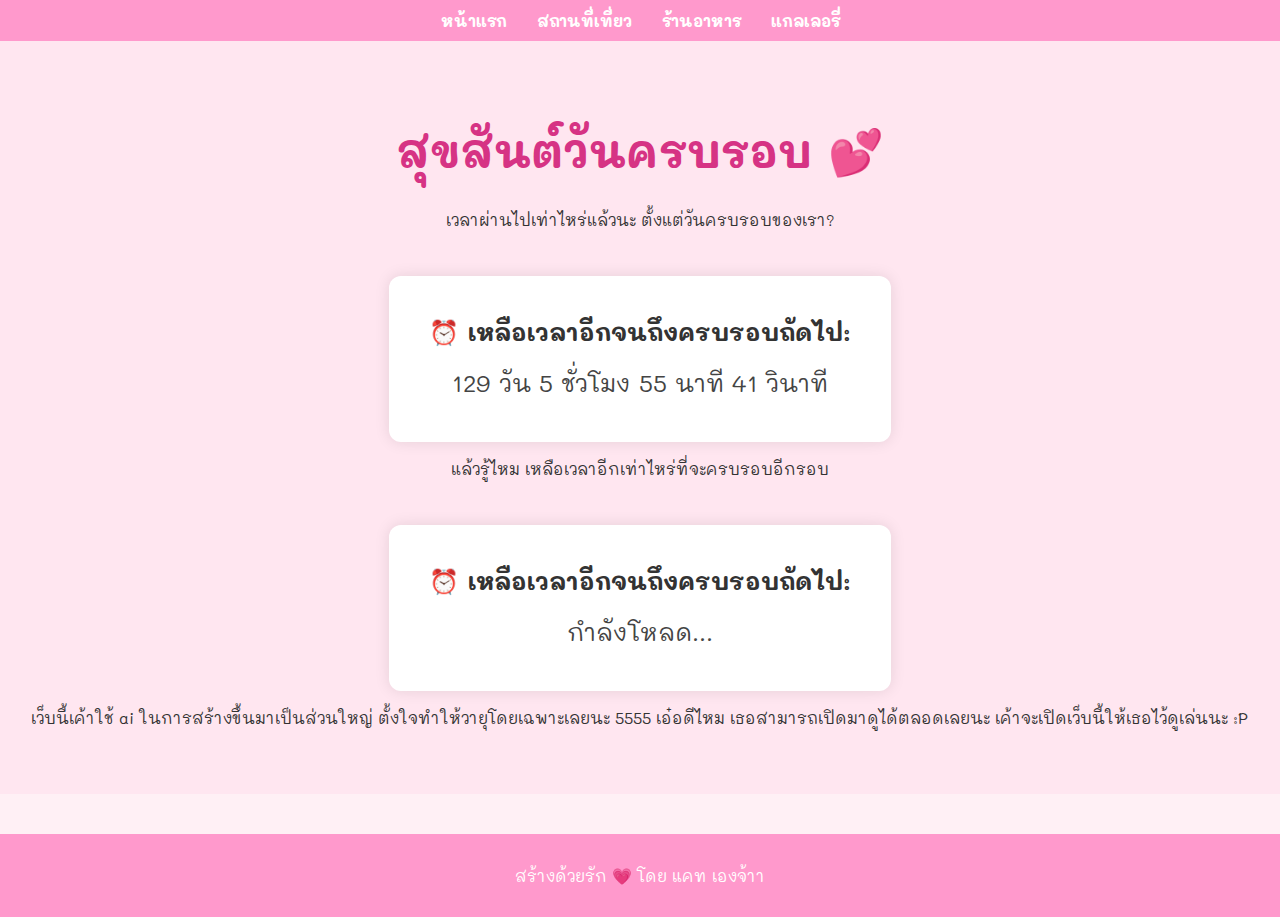
<file: index.html>
<!DOCTYPE html>
<html lang="th">

<head>
    <meta charset="UTF-8">
    <meta name="viewport" content="width=device-width, initial-scale=1">
    <title>วันครบรอบของเรา 💖</title>
    <link rel="stylesheet" href="css/styleindex.css">
    <link href="https://fonts.googleapis.com/css2?family=Mali&display=swap" rel="stylesheet">
</head>

<body>
    <nav>
        <ul>
            <li><a href="index.html">หน้าแรก</a></li>
            <li><a href="places.html">สถานที่เที่ยว</a></li>
            <li><a href="food.html">ร้านอาหาร</a></li>
            <li><a href="gallery.html">แกลเลอรี่</a></li>
        </ul>
    </nav>

 <section class="hero">
    <h1>สุขสันต์วันครบรอบ 💕</h1>
    <p>เวลาผ่านไปเท่าไหร่แล้วนะ ตั้งแต่วันครบรอบของเรา?</p>
    <div class="countdown">
      <h2>⏰ เหลือเวลาอีกจนถึงครบรอบถัดไป:</h2>
      <p id="timer">กำลังโหลด...</p>
    </div>



        <p>แล้วรู้ไหม เหลือเวลาอีกเท่าไหร่ที่จะครบรอบอีกรอบ</p>
        <div class="countdown">
            <h2>⏰ เหลือเวลาอีกจนถึงครบรอบถัดไป:</h2>
            <p id="timer">กำลังโหลด...</p>
        </div>

        <p>เว็บนี้เค้าใช้ ai ในการสร้างขึ้นมาเป็นส่วนใหญ่ ตั้งใจทำให้วายุโดยเฉพาะเลยนะ 5555
            เอ๋อดีไหม เธอสามารถเปิดมาดูได้ตลอดเลยนะ เค้าจะเปิดเว็บนี้ให้เธอไว้ดูเล่นนะ :P
        </p>
    </section>




    <footer>
        <p>สร้างด้วยรัก 💗 โดย แคท เองจ้าา</p>
    </footer>

    <script src="js/script.js"></script>
</body>

</html>
</file>
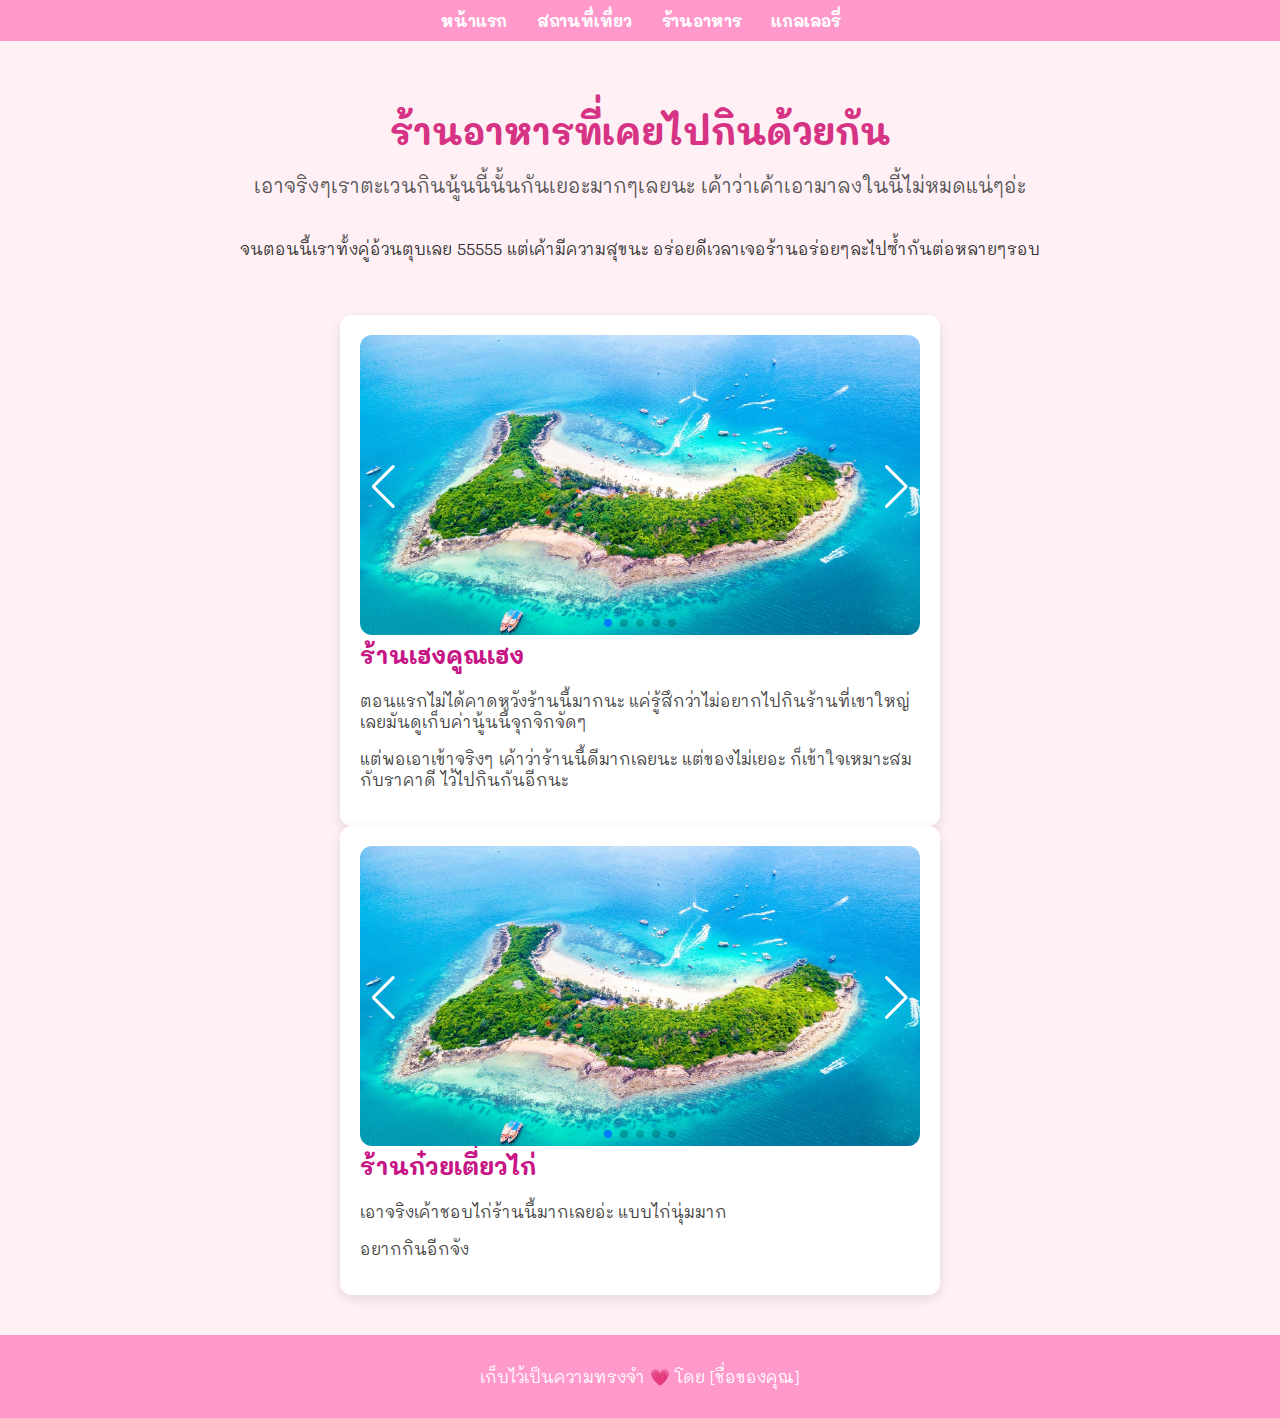
<file: food.html>
<!DOCTYPE html>
<html lang="th">

<head>
    <meta charset="UTF-8">
    <meta name="viewport" content="width=device-width, initial-scale=1">
    <title>ร้านอาหารที่เคยไปกิน 💕</title>
    <link rel="stylesheet" href="css/styleindex.css">
    <link href="https://fonts.googleapis.com/css2?family=Mali&display=swap" rel="stylesheet">
    <!-- Swiper CSS -->
    <link rel="stylesheet" href="https://cdn.jsdelivr.net/npm/swiper@11/swiper-bundle.min.css" />
    <link rel="stylesheet" href="https://cdn.jsdelivr.net/npm/swiper@9/swiper-bundle.min.css" />


</head>

<body>
    <nav>
        <ul>
            <li><a href="index.html">หน้าแรก</a></li>
            <li><a href="places.html">สถานที่เที่ยว</a></li>
            <li><a href="food.html">ร้านอาหาร</a></li>
            <li><a href="gallery.html">แกลเลอรี่</a></li>
        </ul>
    </nav>

    <section class="page-content">
        <h1>ร้านอาหารที่เคยไปกินด้วยกัน</h1>
        <p class="intro">เอาจริงๆเราตะเวนกินนู้นนี้นั้นกันเยอะมากๆเลยนะ เค้าว่าเค้าเอามาลงในนี้ไม่หมดแน่ๆอ่ะ

        </p>

        <p>
            จนตอนนี้เราทั้งคู่อ้วนตุบเลย 55555 แต่เค้ามีความสุขนะ อร่อยดีเวลาเจอร้านอร่อยๆละไปซ้ำกันต่อหลายๆรอบ
        </p>
    </section>


    <div class="places-list">

        <div class="place-card">
            <div class="container">

                <div class="swiper">

                    <div class="swiper-wrapper">

                        <div class="swiper-slide"><img src="ima/kholan.jpg" width="800" height="600"></div>
                        <div class="swiper-slide"><img src="ima/kohlan2.webp" width="800" height="600"></div>
                        <div class="swiper-slide"><img src="ima/kohlan3.webp" width="800" height="600"></div>
                        <div class="swiper-slide"><img src="ima/kholan.jpg" width="800" height="600"></div>
                        <div class="swiper-slide"><img src="ima/kohlan2.webp" width="800" height="600"></div>
                    </div>

                    <div class="swiper-pagination"></div>


                    <div class="swiper-button-prev"></div>
                    <div class="swiper-button-next"></div>


                </div>

            </div>

            <h2>ร้านเฮงคูณเฮง</h2>
            <p>ตอนแรกไม่ได้คาดหวังร้านนี้มากนะ แค่รู้สึกว่าไม่อยากไปกินร้านที่เขาใหญ่เลยมันดูเก็บค่านู้นนี้จุกจิกจัดๆ
            </p>
            <p>แต่พอเอาเข้าจริงๆ เค้าว่าร้านนี้ดีมากเลยนะ แต่ของไม่เยอะ ก็เข้าใจเหมาะสมกับราคาดี ไว้ไปกินกันอีกนะ</p>

        </div>

    </div>

     <div class="places-list">

        <div class="place-card">
            <div class="container">

                <div class="swiper">

                    <div class="swiper-wrapper">

                        <div class="swiper-slide"><img src="ima/kholan.jpg" width="800" height="600"></div>
                        <div class="swiper-slide"><img src="ima/kohlan2.webp" width="800" height="600"></div>
                        <div class="swiper-slide"><img src="ima/kohlan3.webp" width="800" height="600"></div>
                        <div class="swiper-slide"><img src="ima/kholan.jpg" width="800" height="600"></div>
                        <div class="swiper-slide"><img src="ima/kohlan2.webp" width="800" height="600"></div>
                    </div>

                    <div class="swiper-pagination"></div>


                    <div class="swiper-button-prev"></div>
                    <div class="swiper-button-next"></div>


                </div>

            </div>

            <h2>ร้านก๋วยเตี๋ยวไก่</h2>
            <p>เอาจริงเค้าชอบไก่ร้านนี้มากเลยอ่ะ แบบไก่นุ่มมาก
            </p>
            <p>อยากกินอีกจัง</p>

        </div>

    </div>

    <script>
        let slideIndex = 0;
        showSlides();

        function showSlides() {
            const slides = document.getElementsByClassName("slide");
            for (let i = 0; i < slides.length; i++) {
                slides[i].style.display = "none";
            }

            slideIndex++;
            if (slideIndex > slides.length) slideIndex = 1;

            slides[slideIndex - 1].style.display = "block";
            setTimeout(showSlides, 3000); // เปลี่ยนทุก 3 วินาที
        }
    </script>


    <footer>
        <p>เก็บไว้เป็นความทรงจำ 💗 โดย [ชื่อของคุณ]</p>
    </footer>

    <!-- Swiper JS -->
    <script src="https://cdn.jsdelivr.net/npm/swiper@11/swiper-bundle.min.js"></script>
    <script src="https://cdn.jsdelivr.net/npm/swiper@9/swiper-bundle.min.js"></script>
    <script>
        const swiper = new Swiper('.swiper', {
            autoplay: {
                delay: 3000,
                disableOnInteraction: false,
            },


            loop: true,


            pagination: {
                el: '.swiper-pagination',
                clickable: true,
            },


            navigation: {
                nextEl: '.swiper-button-next',
                prevEl: '.swiper-button-prev',
            },


        });

    </script>


</body>

</html>
</file>
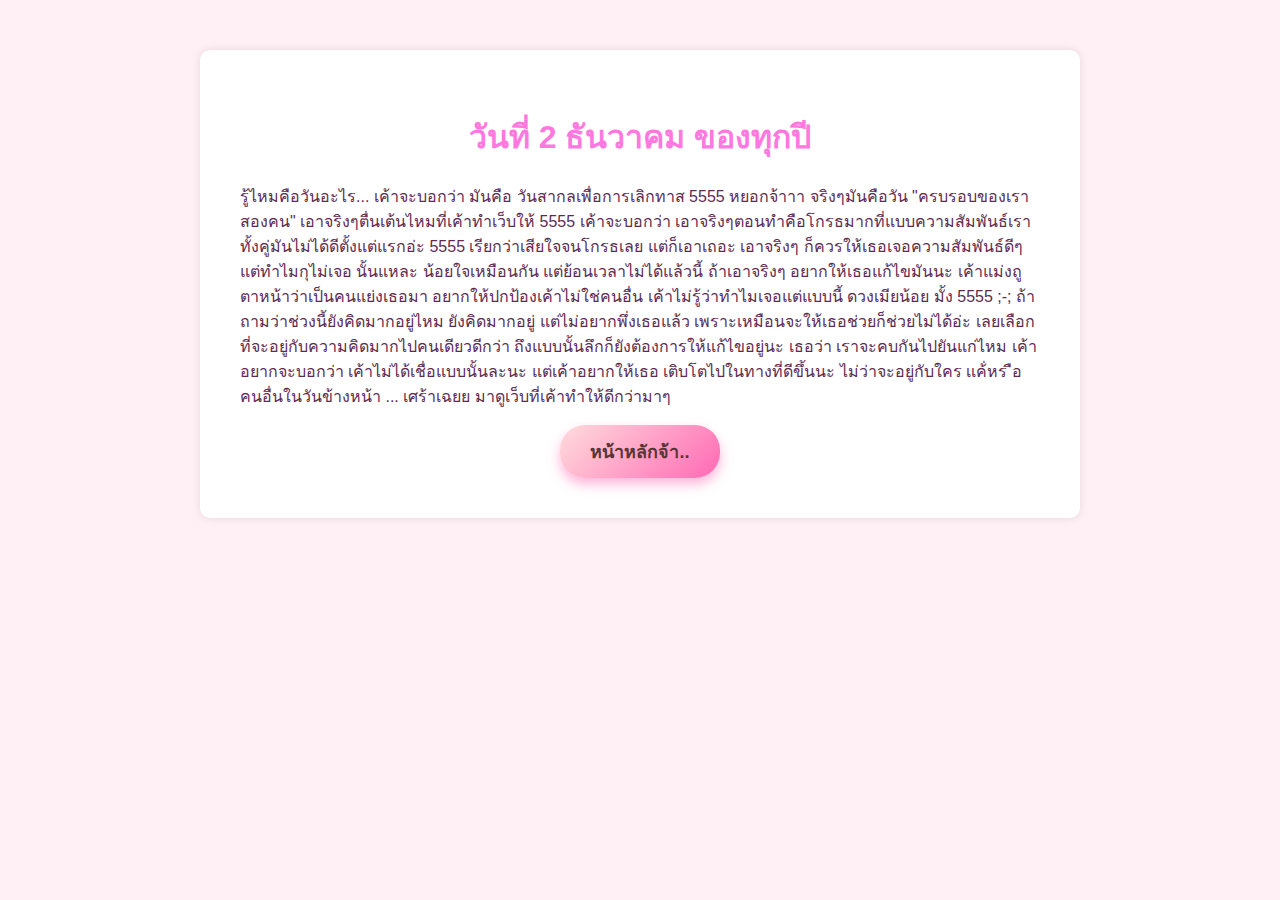
<file: into.html>
<!DOCTYPE html>
<html lang="th">
<head>
  <meta charset="UTF-8">
  <title>เรื่องราวของเรา</title>
  <link rel="stylesheet" href="css/style.css">

</head>
<body>
  <div class="container">
    <h1>วันที่ 2 ธันวาคม ของทุกปี</h1>
    <p>รู้ไหมคือวันอะไร... เค้าจะบอกว่า มันคือ วันสากลเพื่อการเลิกทาส 5555
      หยอกจ้าาา จริงๆมันคือวัน "ครบรอบของเราสองคน"

      เอาจริงๆตื่นเต้นไหมที่เค้าทำเว็บให้ 5555

      เค้าจะบอกว่า เอาจริงๆตอนทำคือโกรธมากที่แบบความสัมพันธ์เราทั้งคู่มันไม่ได้ดีตั้งแต่แรกอ่ะ 5555
      เรียกว่าเสียใจจนโกรธเลย แต่ก็เอาเถอะ เอาจริงๆ ก็ควรให้เธอเจอความสัมพันธ์ดีๆ แต่ทำไมกุไม่เจอ นั้นแหละ
      น้อยใจเหมือนกัน แต่ย้อนเวลาไม่ได้แล้วนี้ ถ้าเอาจริงๆ อยากให้เธอแก้ไขมันนะ เค้าแม่งถูตาหน้าว่าเป็นคนแย่งเธอมา
      อยากให้ปกป้องเค้าไม่ใช่คนอื่น เค้าไม่รู้ว่าทำไมเจอแต่แบบนี้ ดวงเมียน้อย มั้ง 5555 ;-;
      ถ้าถามว่าช่วงนี้ยังคิดมากอยู่ไหม ยังคิดมากอยู่ แต่ไม่อยากพึ่งเธอแล้ว เพราะเหมือนจะให้เธอช่วยก็ช่วยไม่ได้อ่ะ
      เลยเลือกที่จะอยู่กับความคิดมากไปคนเดียวดีกว่า ถึงแบบนั้นลึกก็ยังต้องการให้แก้ไขอยู่นะ

    

      เธอว่า เราจะคบกันไปยันแก่ไหม เค้าอยากจะบอกว่า เค้าไม่ได้เชื่อแบบนั้นละนะ แต่เค้าอยากให้เธอ
      เติบโตไปในทางที่ดีขึ้นนะ ไม่ว่าจะอยู่กับใคร เเค้่หร ือคนอื่นในวันข้างหน้า ...
    
      เศร้าเฉยย มาดูเว็บที่เค้าทำให้ดีกว่ามาๆ
      </p>
        
    
     <center><button class="button-pink"><a href="chapter1.html"">หน้าหลักจ้า..</a></button></center>

  </div>
</body>
</html>
</file>
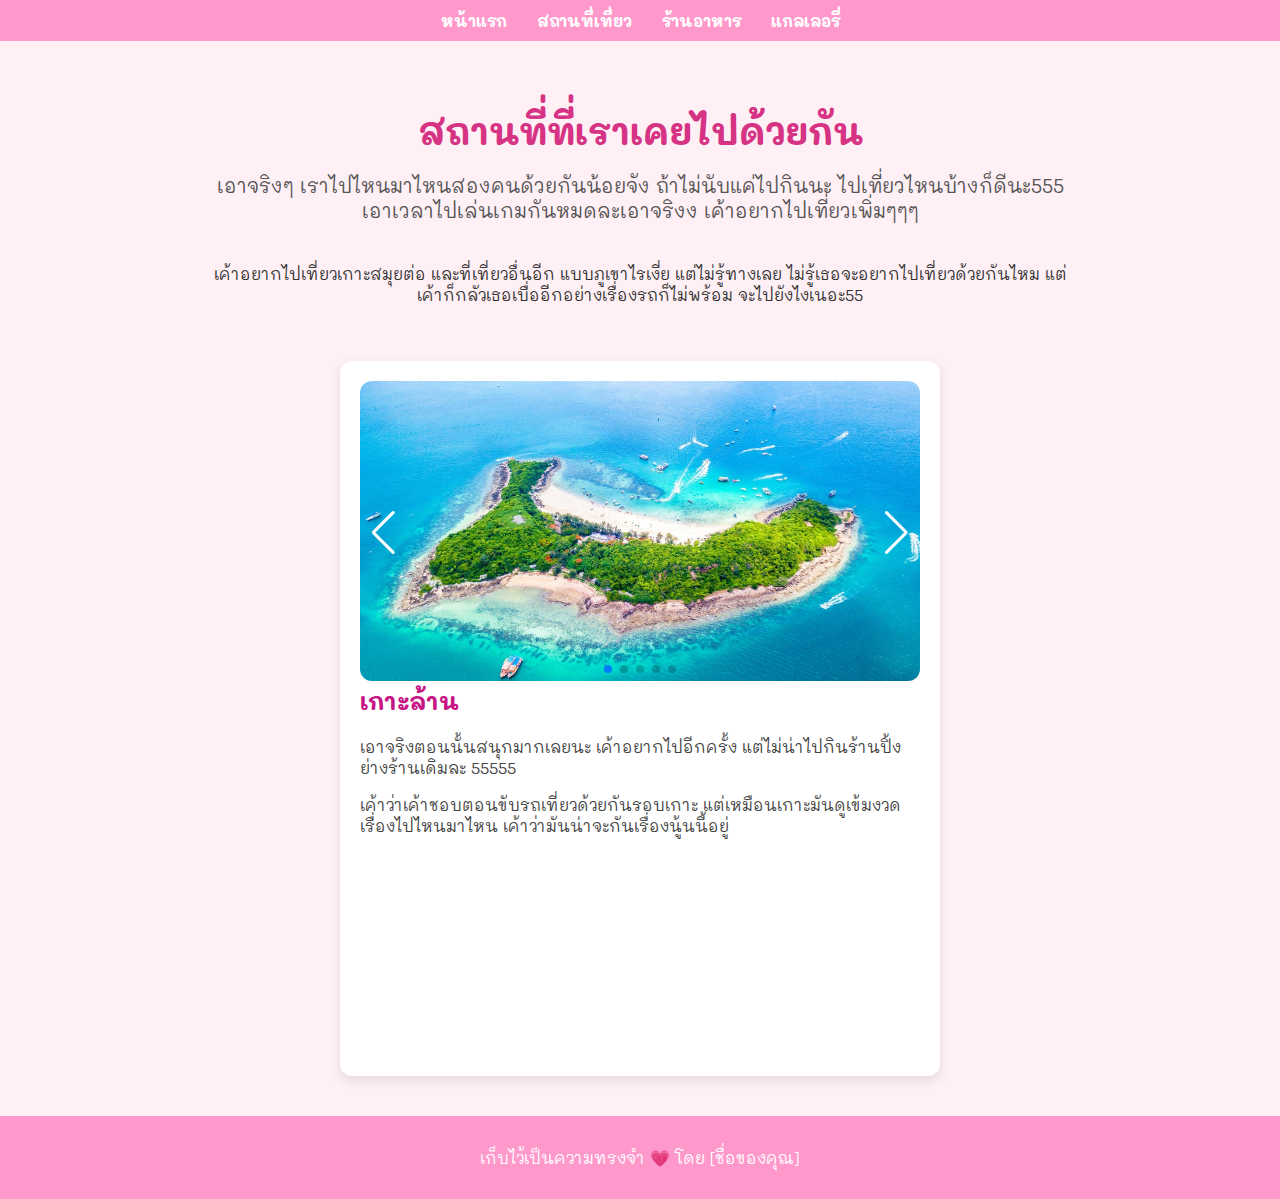
<file: places.html>
<!DOCTYPE html>
<html lang="th">

<head>
    <meta charset="UTF-8">
    <meta name="viewport" content="width=device-width, initial-scale=1">
    <title>สถานที่เที่ยวของเรา 💕</title>
    <link rel="stylesheet" href="css/styleindex.css">
    <link href="https://fonts.googleapis.com/css2?family=Mali&display=swap" rel="stylesheet">
    <!-- Swiper CSS -->
    <link rel="stylesheet" href="https://cdn.jsdelivr.net/npm/swiper@11/swiper-bundle.min.css" />
    <link rel="stylesheet" href="https://cdn.jsdelivr.net/npm/swiper@9/swiper-bundle.min.css" />


</head>

<body>
    <nav>
        <ul>
            <li><a href="index.html">หน้าแรก</a></li>
            <li><a href="places.html">สถานที่เที่ยว</a></li>
            <li><a href="food.html">ร้านอาหาร</a></li>
            <li><a href="gallery.html">แกลเลอรี่</a></li>
        </ul>
    </nav>

    <section class="page-content">
        <h1>สถานที่ที่เราเคยไปด้วยกัน</h1>
        <p class="intro">เอาจริงๆ เราไปไหนมาไหนสองคนด้วยกันน้อยจัง ถ้าไม่นับแค่ไปกินนะ ไปเที่ยวไหนบ้างก็ดีนะ555
            เอาเวลาไปเล่นเกมกันหมดละเอาจริงง เค้าอยากไปเที่ยวเพิ่มๆๆๆ 

        </p>
    
        <p> 
            เค้าอยากไปเที่ยวเกาะสมุยต่อ และที่เที่ยวอื่นอีก แบบภูเขาไรเงี่ย แต่ไม่รู้ทางเลย
            ไม่รู้เธอจะอยากไปเที่ยวด้วยกันไหม
            แต่เค้าก็กลัวเธอเบื่ออีกอย่างเรื่องรถก็ไม่พร้อม จะไปยังไงเนอะ55

        </p>
    </section>


    <div class="places-list">

        <div class="place-card">
            <div class="container">

                <div class="swiper">

                    <div class="swiper-wrapper">

                        <div class="swiper-slide"><img src="ima/kholan.jpg" width="800" height="600"></div>
                        <div class="swiper-slide"><img src="ima/kohlan2.webp" width="800" height="600"></div>
                        <div class="swiper-slide"><img src="ima/kohlan3.webp" width="800" height="600"></div>
                        <div class="swiper-slide"><img src="ima/kholan.jpg" width="800" height="600"></div>
                        <div class="swiper-slide"><img src="ima/kohlan2.webp" width="800" height="600"></div>
                    </div>

                    <div class="swiper-pagination"></div>


                    <div class="swiper-button-prev"></div>
                    <div class="swiper-button-next"></div>


                </div>

            </div>

            <h2>เกาะล้าน</h2>
            <p>เอาจริงตอนนั้นสนุกมากเลยนะ เค้าอยากไปอีกครั้ง แต่ไม่น่าไปกินร้านปิ้งย่างร้านเดิมละ 55555</p>
            <p>เค้าว่าเค้าชอบตอนขับรถเที่ยวด้วยกันรอบเกาะ แต่เหมือนเกาะมันดูเข้มงวดเรื่องไปไหนมาไหน เค้าว่ามันน่าจะกันเรื่องนู้นนี้อยู่</p>

            <div class="map-container">
                <iframe
                    src="https://www.google.com/maps/embed?pb=!1m18!1m12!1m3!1d3916.4174072077877!2d100.76690997492732!3d12.921466287391615!2m3!1f0!2f0!3f0!3m2!1i1024!2i768!4f13.1!3m3!1m2!1s0x3102e3be2ea86b17%3A0x86ddc50fd0dc3942!2z4Liq4Li24LiB4Liy4LiV4Li44Lir4LmA4LiC4LmJ4Li14LiZ!5e0!3m2!1sth!2sth!4v1721203050745!5m2!1sth!2sth"
                    width="100%" height="200" style="border:0;" allowfullscreen="" loading="lazy"
                    referrerpolicy="no-referrer-when-downgrade">
                </iframe>
            </div>
        </div>







    </div>

    <script>
        let slideIndex = 0;
        showSlides();

        function showSlides() {
            const slides = document.getElementsByClassName("slide");
            for (let i = 0; i < slides.length; i++) {
                slides[i].style.display = "none";
            }

            slideIndex++;
            if (slideIndex > slides.length) slideIndex = 1;

            slides[slideIndex - 1].style.display = "block";
            setTimeout(showSlides, 3000); // เปลี่ยนทุก 3 วินาที
        }
    </script>


    <footer>
        <p>เก็บไว้เป็นความทรงจำ 💗 โดย [ชื่อของคุณ]</p>
    </footer>

    <!-- Swiper JS -->
    <script src="https://cdn.jsdelivr.net/npm/swiper@11/swiper-bundle.min.js"></script>
    <script src="https://cdn.jsdelivr.net/npm/swiper@9/swiper-bundle.min.js"></script>
    <script>
        const swiper = new Swiper('.swiper', {
            autoplay: {
                delay: 3000,
                disableOnInteraction: false,
            },


            loop: true,


            pagination: {
                el: '.swiper-pagination',
                clickable: true,
            },


            navigation: {
                nextEl: '.swiper-button-next',
                prevEl: '.swiper-button-prev',
            },


        });

    </script>


</body>

</html>
</file>
<file: css/styleindex.css>
body {
  margin: 0;
  font-family: 'Mali', sans-serif;
  background-color: #fff0f5;
  color: #333;
}

nav {
  background-color: #ff99cc;
  padding: 10px 0;
}

nav ul {
  list-style: none;
  display: flex;
  justify-content: center;
  margin: 0;
  padding: 0;
}

nav li {
  margin: 0 15px;
}

nav a {
  text-decoration: none;
  color: white;
  font-weight: bold;
  transition: 0.3s;
}

nav a:hover {
  color: #660033;
}

.hero {
  text-align: center;
  padding: 50px 20px;
  background-color: #ffe6f0;
}

.hero h1 {
  font-size: 2.8em;
  color: #d63384;
}

.countdown {
  margin-top: 30px;
  background: #fff;
  display: inline-block;
  padding: 20px 40px;
  border-radius: 12px;
  box-shadow: 0 0 15px rgba(0,0,0,0.1);
}

#timer {
  font-size: 1.5em;
  margin-top: 10px;
  color: #444;
}

footer {
  text-align: center;
  background-color: #ff99cc;
  padding: 15px;
  color: white;
  margin-top: 40px;
}

.since {
  margin-top: 30px;
  background: #fff;
  display: inline-block;
  padding: 20px 40px;
  border-radius: 12px;
  box-shadow: 0 0 15px rgba(0,0,0,0.1);
  text-align: center;
}

#since-timer {
  font-size: 1.5em;
  margin-top: 10px;
  color: #444;
}

.page-content {
  max-width: 900px;
  margin: 0 auto;
  padding: 40px 20px;
  text-align: center;
}

.page-content h1 {
  color: #d63384;
  font-size: 2.3em;
  margin-bottom: 10px;
}

.page-content .intro {
  font-size: 1.2em;
  color: #555;
  margin-bottom: 40px;
}

.places-list {
  display: flex;
  flex-direction: column;
  align-items: center; /* ✅ ตรงนี้ช่วยจัดให้อยู่กลาง */
  gap: 30px;
  padding: 0 20px;
}


.place-card {
  background-color: #fff;
  border-radius: 12px;
  padding: 20px;
  box-shadow: 0 4px 12px rgba(0,0,0,0.1);
  text-align: left;
  max-width: 600px;
  width: 100%;
  margin: 0 auto;
}

.place-card h2 {
  margin-top: 0;
  color: #c71585;
}

.place-card p {
  font-size: 1em;
  color: #444;
}

@media (min-width: 768px) {
  .places-list {
    flex-direction: column;
    align-items: center;
  }

  .place-card {
    width: 100%;
    max-width: 600px;
    margin: 0 auto;
  }
}

.place-img {
  width: 100%;
  height: auto;
  border-radius: 10px;
  margin-bottom: 10px;
  object-fit: cover;
}

.map-container {
  margin-top: 15px;
  border-radius: 10px;
  overflow: hidden;
}

* {
  box-sizing: border-box;
}

.slideshow-container {
  position: relative;
  width: 100%;
  max-width: 600px;
  margin: auto;
  border-radius: 10px;
  overflow: hidden;
}

.slide {
  display: none;
  width: 100%;
  height: auto;
  border-radius: 10px;
}

.swiper-container {
  width: 100%;
  height: auto;
  max-width: 600px;
  margin: auto;
  border-radius: 12px;
  overflow: hidden;
}

.swiper-slide img {
  width: 100%;
  height: 300px;
  object-fit: cover; /* ✅ ทำให้ภาพเท่ากัน */
  border-radius: 12px;
}
.swiper .swiper-button-prev, .swiper .swiper-button-next{
    color: #fff;
}
</file>
<file: css/style.css>
/* style.css */
body {
  font-family: 'Kanit', sans-serif;
  background-color: #fff0f5;
  color: #5e2b51;
  margin: 0;
  padding: 0;
}

.container {
  max-width: 800px;
  margin: auto;
  padding: 40px;
  background: white;
  box-shadow: 0 0 10px rgba(0,0,0,0.1);
  border-radius: 10px;
  margin-top: 50px;
}

h1, h2 {
  text-align: center;
  color: #ff78e0;
}

a {
  color: #ff69b4;
  text-decoration: none;
  font-weight: bold;
}

a:hover {
  text-decoration: underline;
}

/* ปุ่มนุ่ม ๆ สีชมพู-ขาว */
.button-pink {
  background: linear-gradient(135deg, #ffdcdc, #ff69b4); /* โทนชมพูอ่อนถึงเข้ม */
  color: rgb(0, 0, 0);
  border: none;
  border-radius: 25px;
  padding: 12px 30px;
  font-size: 18px;
  font-weight: 600;
  cursor: pointer;
  box-shadow: 0 6px 12px rgba(255, 105, 180, 0.5);
  transition: all 0.3s ease;
  font-family: 'Kanit', sans-serif;
  user-select: none;
  outline: none;
a {
  text-align: center;
  color: #5a3535;
}
}

.button-pink:hover {
  background: linear-gradient(135deg, #ff8da1, #ff3b82);
  box-shadow: 0 8px 20px rgba(255, 59, 130, 0.7);
  transform: translateY(-3px);
}

.button-pink:active {
  transform: translateY(1px);
  box-shadow: 0 4px 10px rgba(255, 59, 130, 0.4);
}
</file>
